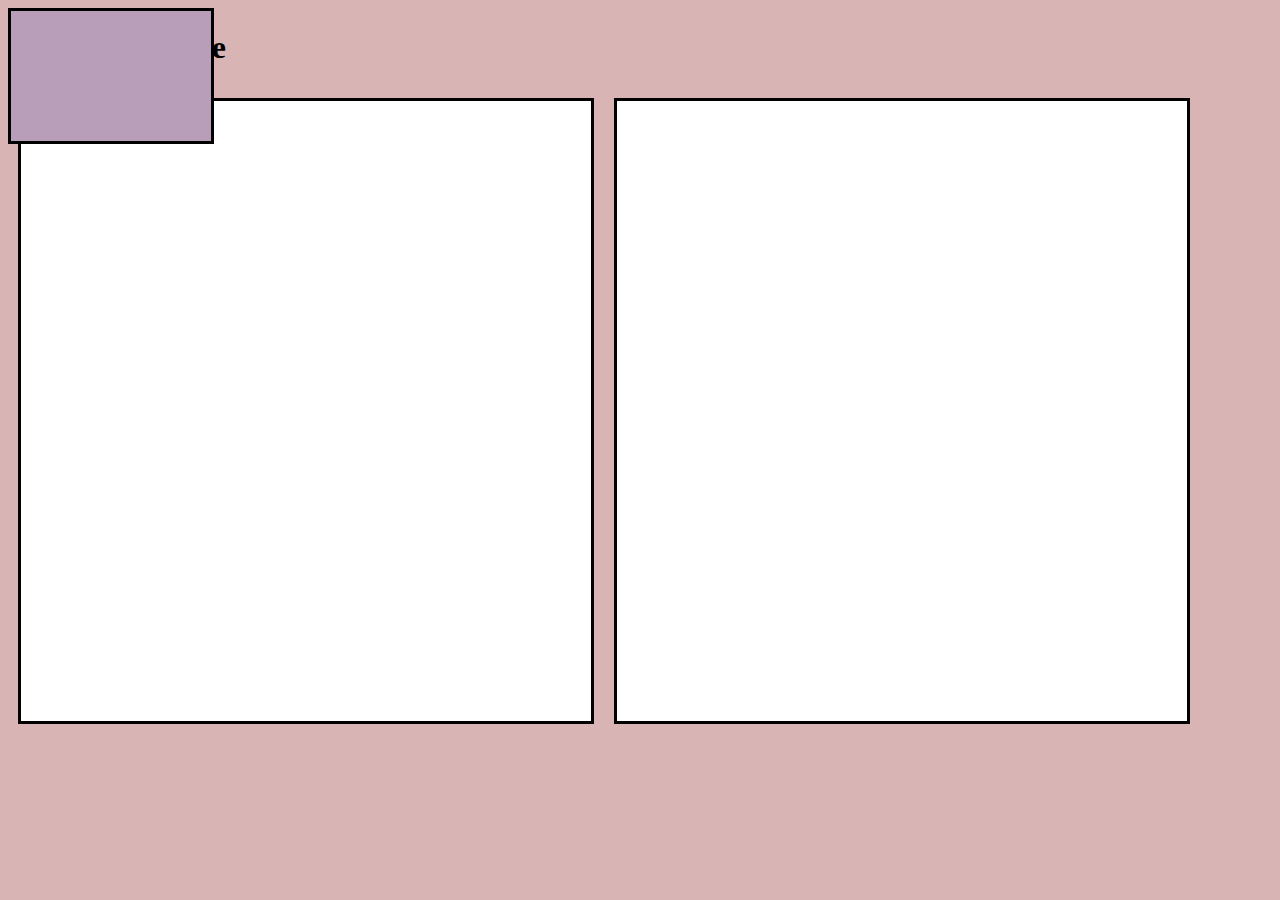
<file: L02_EventInspector/index.html>
<!DOCTYPE html>
<html lang="en">
<head>
    <meta charset="UTF-8">
    <meta http-equiv="X-UA-Compatible" content="IE=edge">
    <meta name="viewport" content="width=device-width, initial-scale=1.0">
    <title>Events-Exercise</title>
    <script src="script.js"></script>
    <link rel="stylesheet" href="style.css">
</head>
<body id="body">

    <h1>Events-Exercise</h1>

    <div id="container"> 

        <div id="div0"></div>

        <div id="div1"></div>

    </div>
    <span></span>
    
</body>
</html>
</file>
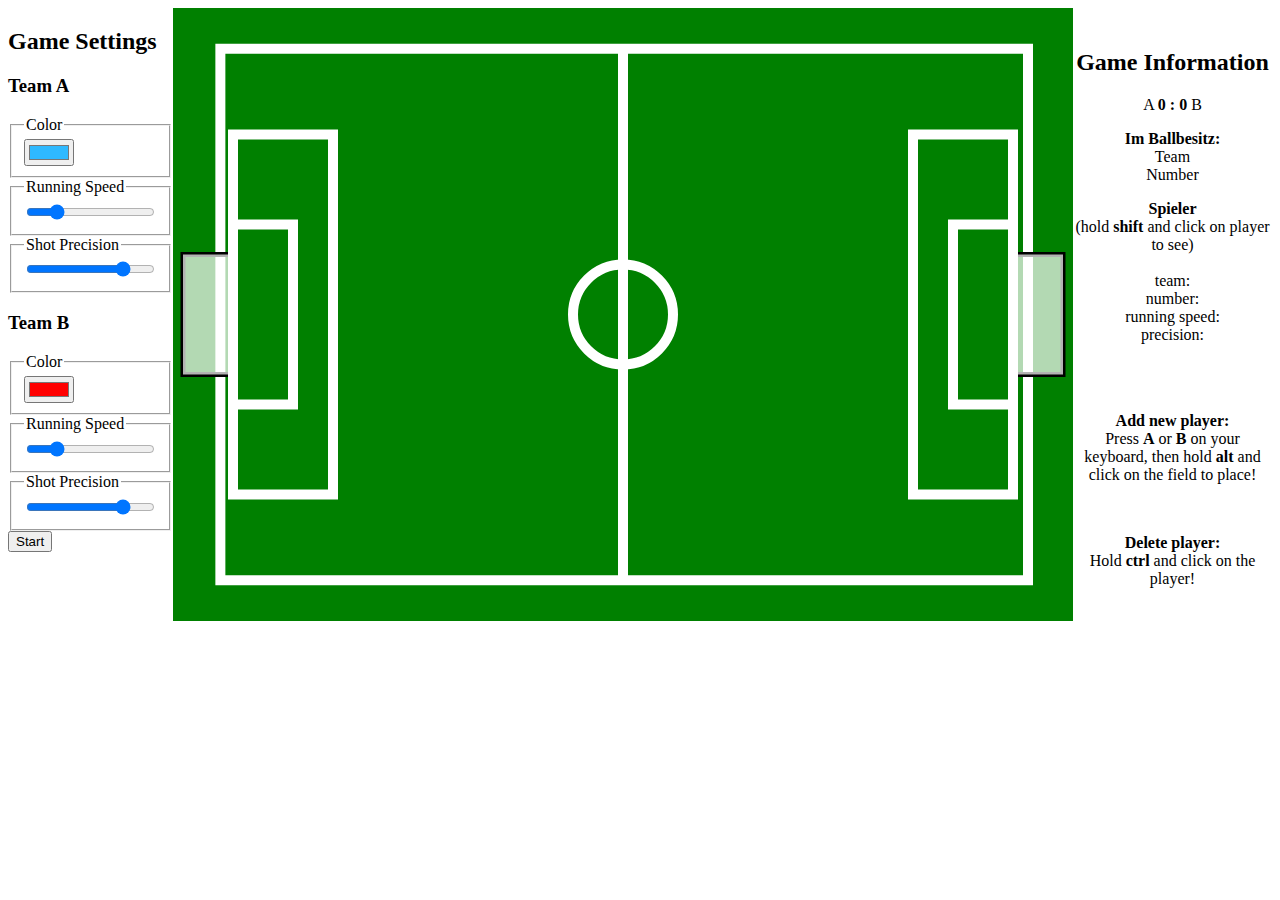
<file: Endaufgabe/fußball-simulation.html>
<!DOCTYPE html>
<html lang="en">
<head>
    <meta charset="UTF-8">
    <meta http-equiv="X-UA-Compatible" content="IE=edge">
    <meta name="viewport" content="width=device-width, initial-scale=1.0">
    <title>Document</title>
    <link rel="stylesheet" href="style.css">
    <script src="vector.js" defer></script>
    <script src="main.js" defer></script>
    <script src="paths.js" defer></script>
    <script src="moveable.js" defer></script>
    <script src="player.js" defer></script>
    <script src="lineJudge.js" defer></script>
    <script src="referee.js" defer></script>
    <script src="ball.js" defer></script>
</head>
<body>
    <div id="settings">
        <h2>Game Settings</h2>
        <div>
            <h3>Team A</h3>
            <form id="settingsA">
                <fieldset id="colorA">
                    <legend>Color</legend>
                    <input type="color" name="colorA" id="color" value="#2eb9ff">
                </fieldset>
                <fieldset id="speedA">
                    <legend>Running Speed</legend>
                    <input type="range" name="maxA1" min="50" max="100" step="5" value="60">
                </fieldset>
                <fieldset id="precisionA">
                    <legend>Shot Precision</legend>
                    <input type="range" name="maxA2" min="5" max="100" step="5" value="80">
                </fieldset>
            </form>
        </div>
        <div>
            <h3>Team B</h3>
            <form id="settingsB">
                <fieldset id="colorB">
                    <legend>Color</legend>
                    <input type="color" name="colorB" id="color" value="#ff0000">
                </fieldset>
                <fieldset id="speedB">
                    <legend>Running Speed</legend>
                    <input type="range" name="maxB1" min="50" max="100" step="5" value="60">
                </fieldset>
                <fieldset id="precisionB">
                    <legend>Shot Precision</legend>
                    <input type="range" name="maxB2" min="5" max="100" step="5" value="80">
                </fieldset>
            </form>
        </div>
        <button type="button" id="start">Start</button>
    </div>

    <div>
        <canvas></canvas>
    </div>
    <br>
    
    <div id="gameInfo">
        <h2>Game Information</h2>
        <p id="goals">A <b>0 : 0</b> B</p>
        <p id="ballPossession"><b>Im Ballbesitz:</b> <br> Team <br> Number</p>
        <p id="playerInfo"><b>Spieler</b> <br> (hold <b>shift</b> and click on player to see) <br> <br> 
        team: <br> number: <br> running speed: <br> precision: </p> <br><br>
        <p><b>Add new player:</b><br>Press <b>A</b> or <b>B</b> on your keyboard, then hold <b>alt</b> and click on the field to place! </p><br>
        <p><b>Delete player:</b><br>Hold <b>ctrl</b> and click on the player!</p>
        <button type="button" id="newGame" class="hidden">New Game</button>
    </div>
</body>
</html>
</file>
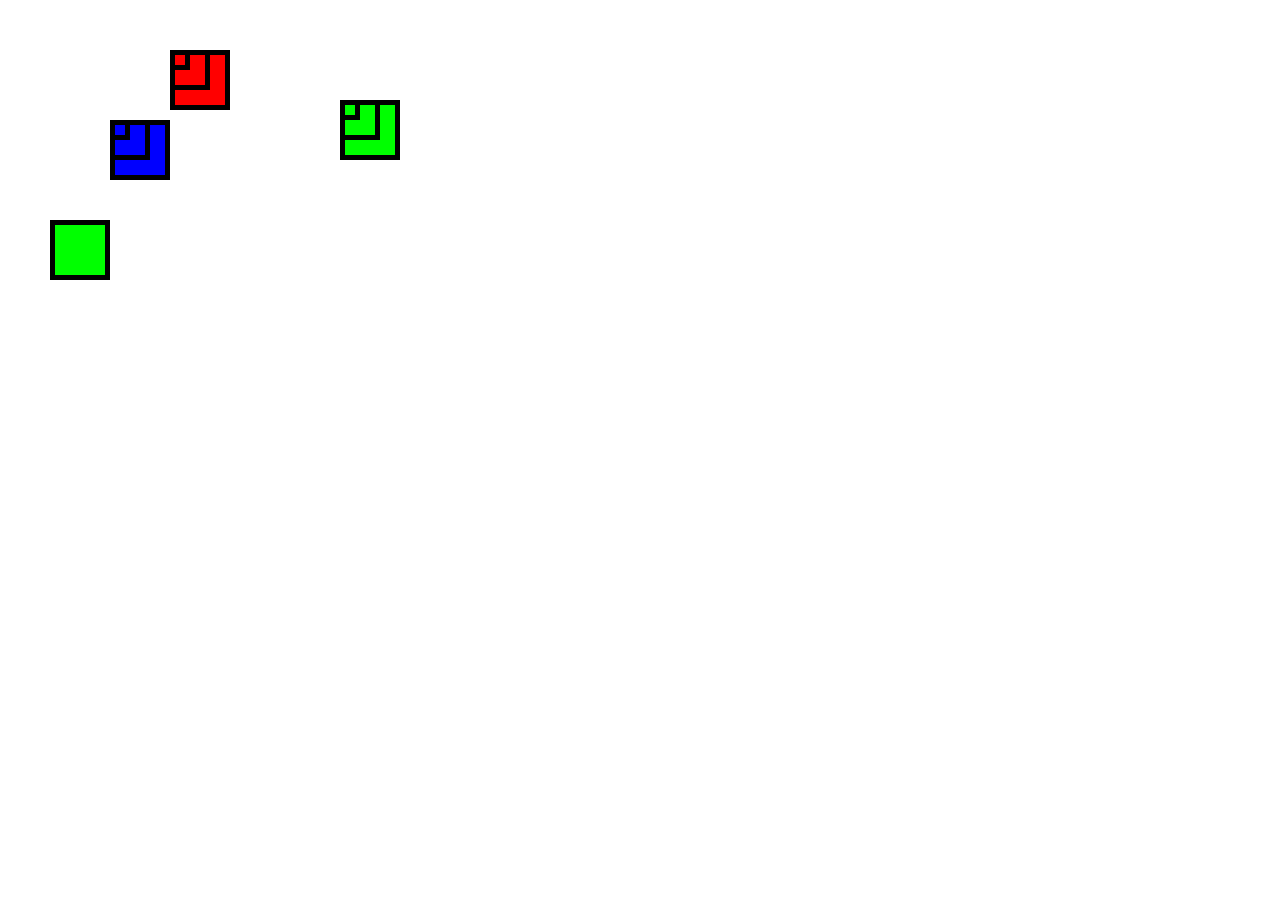
<file: L01_Boxes/Boxes.html>
<!DOCTYPE html>
<html lang="en">
<head>
    <meta charset="UTF-8">
    <meta http-equiv="X-UA-Compatible" content="IE=edge">
    <meta name="viewport" content="width=device-width, initial-scale=1.0">
    <title>L01_Boxes</title>
    <script src="Boxes.js"></script>
    <link rel="stylesheet" href="Boxes.css">
</head>
<body>
    
</body>
</html>
</file>
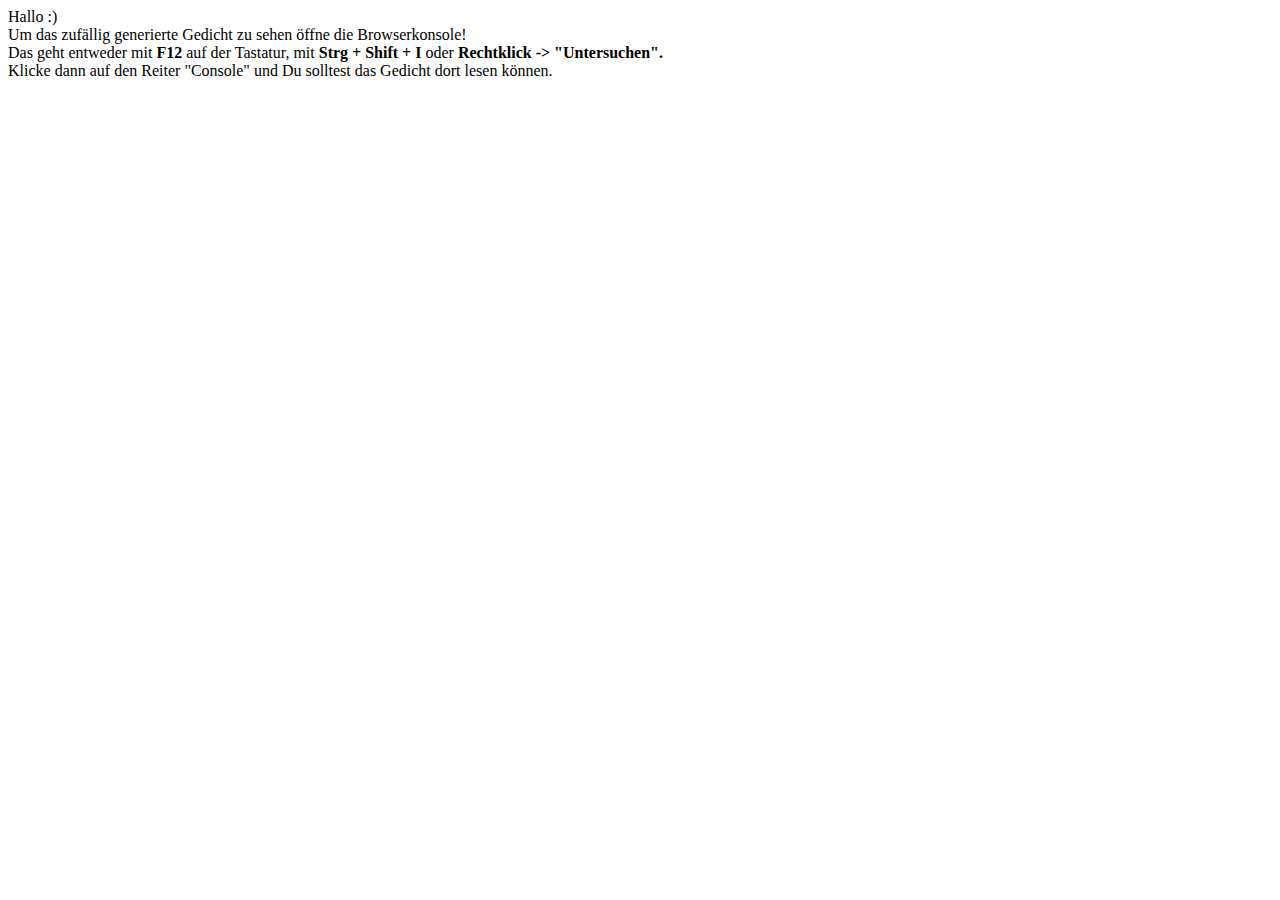
<file: L01_Zufallsgedicht/GedichtGenerator.html>
<!DOCTYPE html>
<html lang="en">
<head>
    <meta charset="UTF-8">
    <meta http-equiv="X-UA-Compatible" content="IE=edge">
    <meta name="viewport" content="width=device-width, initial-scale=1.0">
    <title>Zufallsgedicht</title>
    <script src="GedichtGenerator.js"></script>
</head>
<body>
    <div>Hallo :) 
        <br> Um das zufällig generierte Gedicht zu sehen öffne die Browserkonsole!
        <br> Das geht entweder mit <b>F12</b> auf der Tastatur, mit <b>Strg + Shift + I</b> oder <b>Rechtklick -> "Untersuchen".</b>
        <br> Klicke dann auf den Reiter "Console" und Du solltest das Gedicht dort lesen können.
    </div>
</body>
</html>
</file>
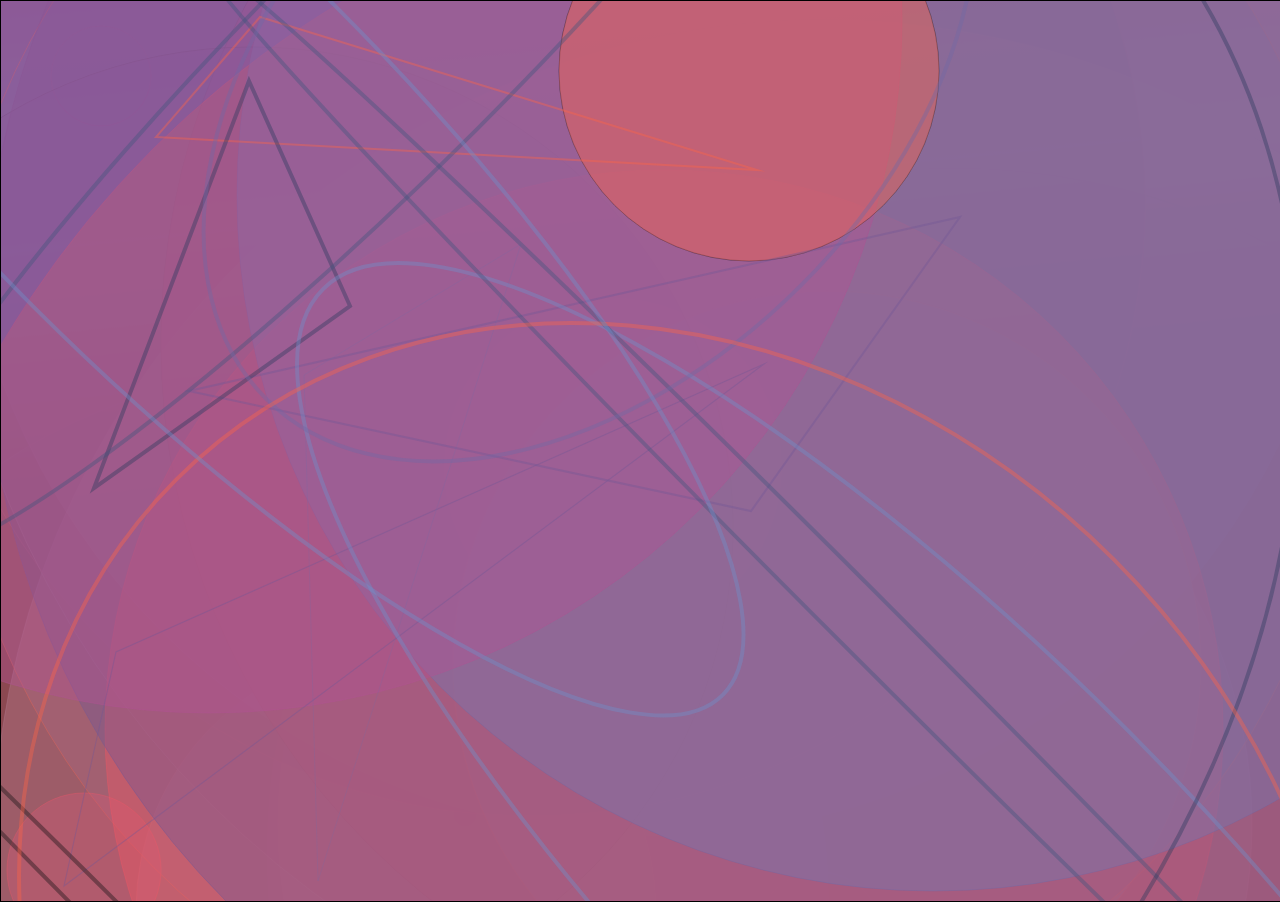
<file: L08.1_GenerativeKunst/genArt.html>
<!DOCTYPE html>
<html lang="en">
<head>
    <meta charset="UTF-8">
    <meta http-equiv="X-UA-Compatible" content="IE=edge">
    <meta name="viewport" content="width=device-width, initial-scale=1.0">
    <title>Generative Kunst</title>
    <link rel="stylesheet" href="genArt.css">
    <script src="canvas.js" defer></script>
</head>
<body>
    <canvas></canvas>
    
</body>
</html>
</file>
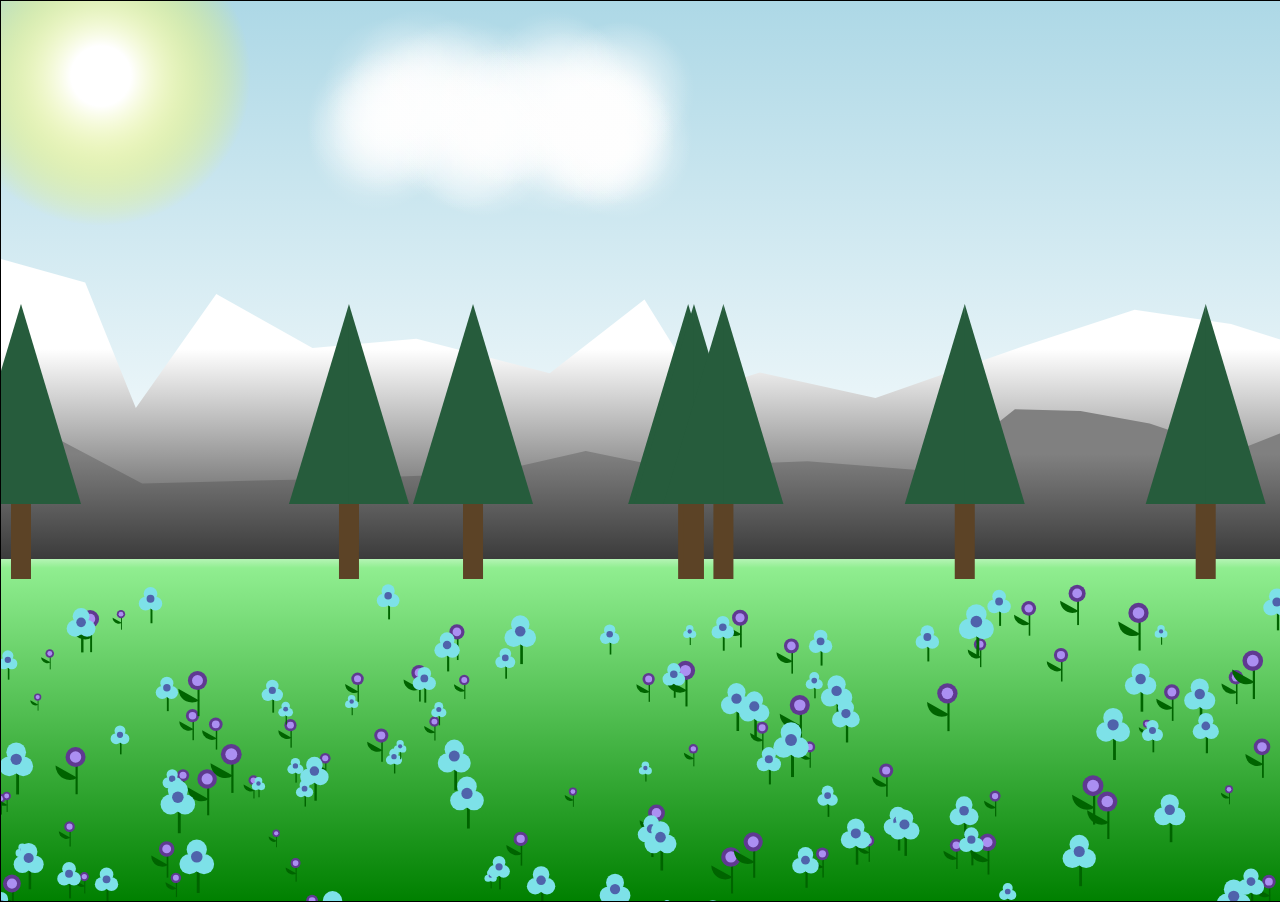
<file: L08.2_Blumenwiese/landscape.html>
<!DOCTYPE html>
<html lang="en">
<head>
    <meta charset="UTF-8">
    <meta http-equiv="X-UA-Compatible" content="IE=edge">
    <meta name="viewport" content="width=device-width, initial-scale=1.0">
    <title>Blumenwiese</title>
    <link rel="stylesheet" href="landscape.css">
    <script src="landscape.js" defer></script>
</head>
<body>

    <canvas></canvas>
    
</body>
</html>
</file>
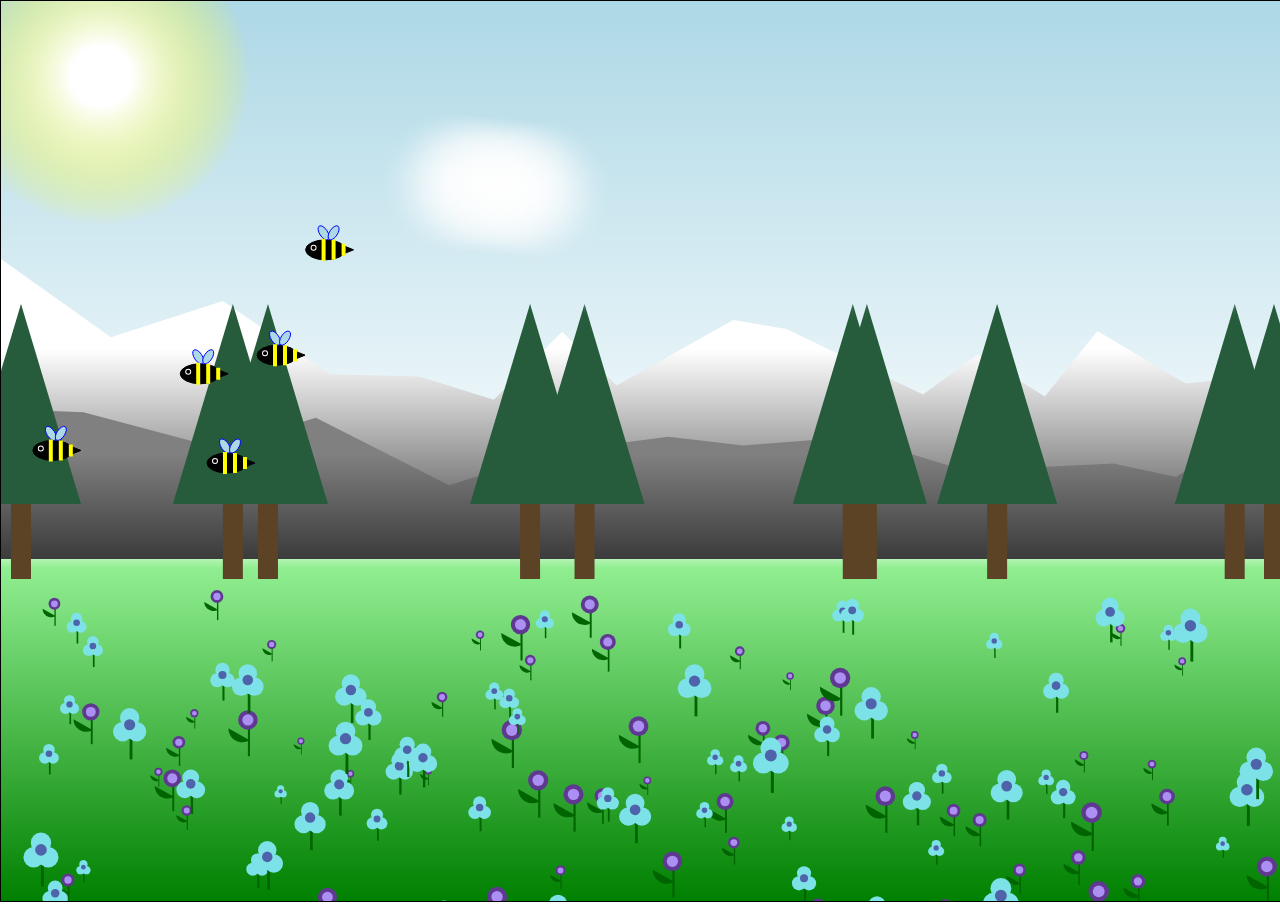
<file: L09.2_BlumenwieseClasses/landscape9-2.html>
<!DOCTYPE html>
<html lang="en">
<head>
    <meta charset="UTF-8">
    <meta http-equiv="X-UA-Compatible" content="IE=edge">
    <meta name="viewport" content="width=device-width, initial-scale=1.0">
    <title>Blumenwiese</title>
    <link rel="stylesheet" href="landscape9.2.css">
    <script src="vector.js" defer></script>
    <script src="paths.js" defer></script>
    <script src="clouds.js" defer></script>
    <script src="bees.js" defer></script>
    <script src="main.js" defer></script>
    
    
    
</head>
<body>

    <canvas></canvas>
    
</body>
</html>
</file>
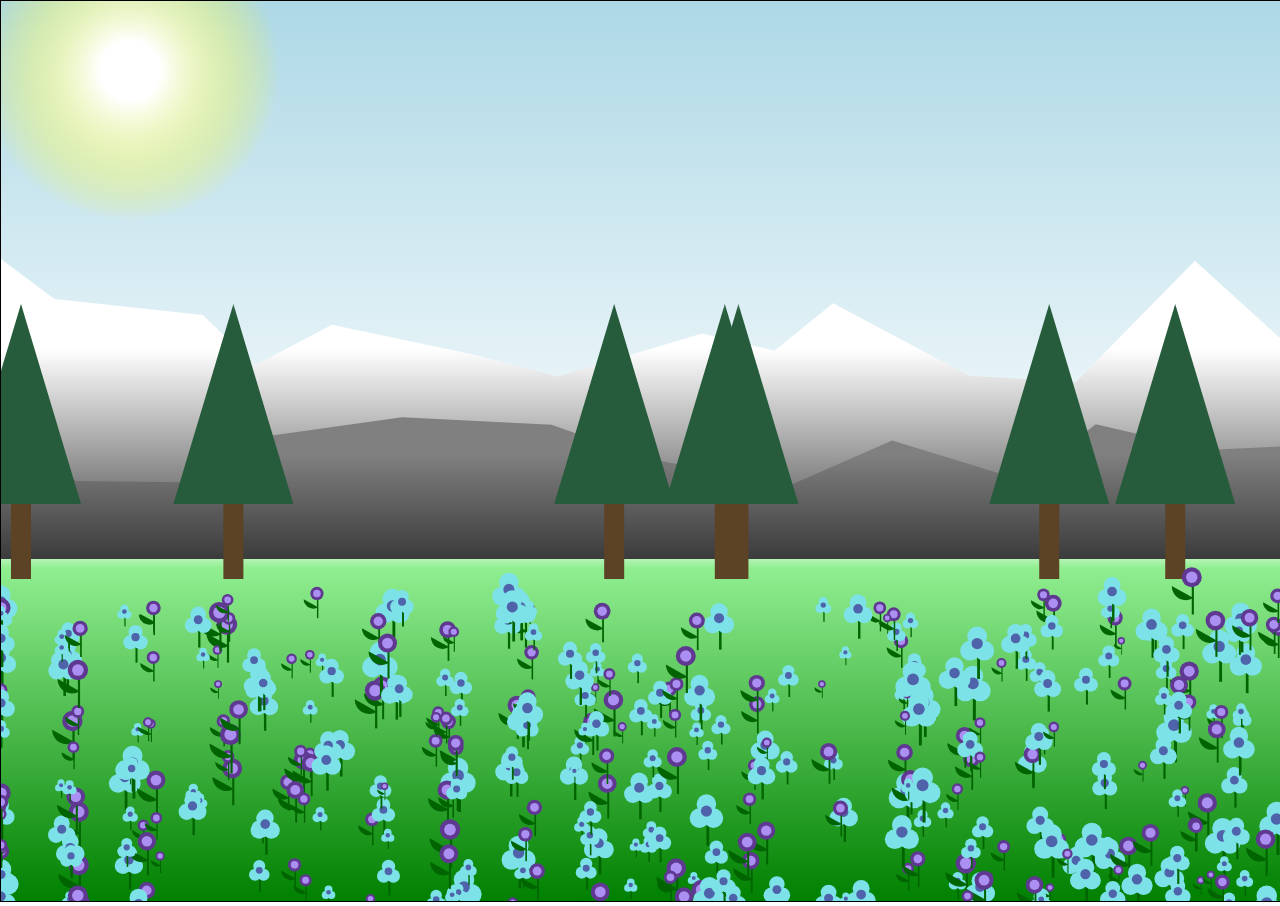
<file: L10.2_BlumenwiesePolymorphie/landscape10-2.html>
<!DOCTYPE html>
<html lang="en">
<head>
    <meta charset="UTF-8">
    <meta http-equiv="X-UA-Compatible" content="IE=edge">
    <meta name="viewport" content="width=device-width, initial-scale=1.0">
    <title>L10.2 Polymorphie</title>
    <link rel="stylesheet" href="landscape10-2.css">
    <script src="vector.js" defer></script>
    <script src="paths.js" defer></script>
    <script src="flower.js" defer></script>
    <script src="moveable.js" defer></script>
    <script src="cloud.js" defer></script>
    <script src="bee.js" defer></script>
    <script src="main.js" defer></script>
</head>
<body>

    <canvas></canvas>
    
</body>
</html>
</file>
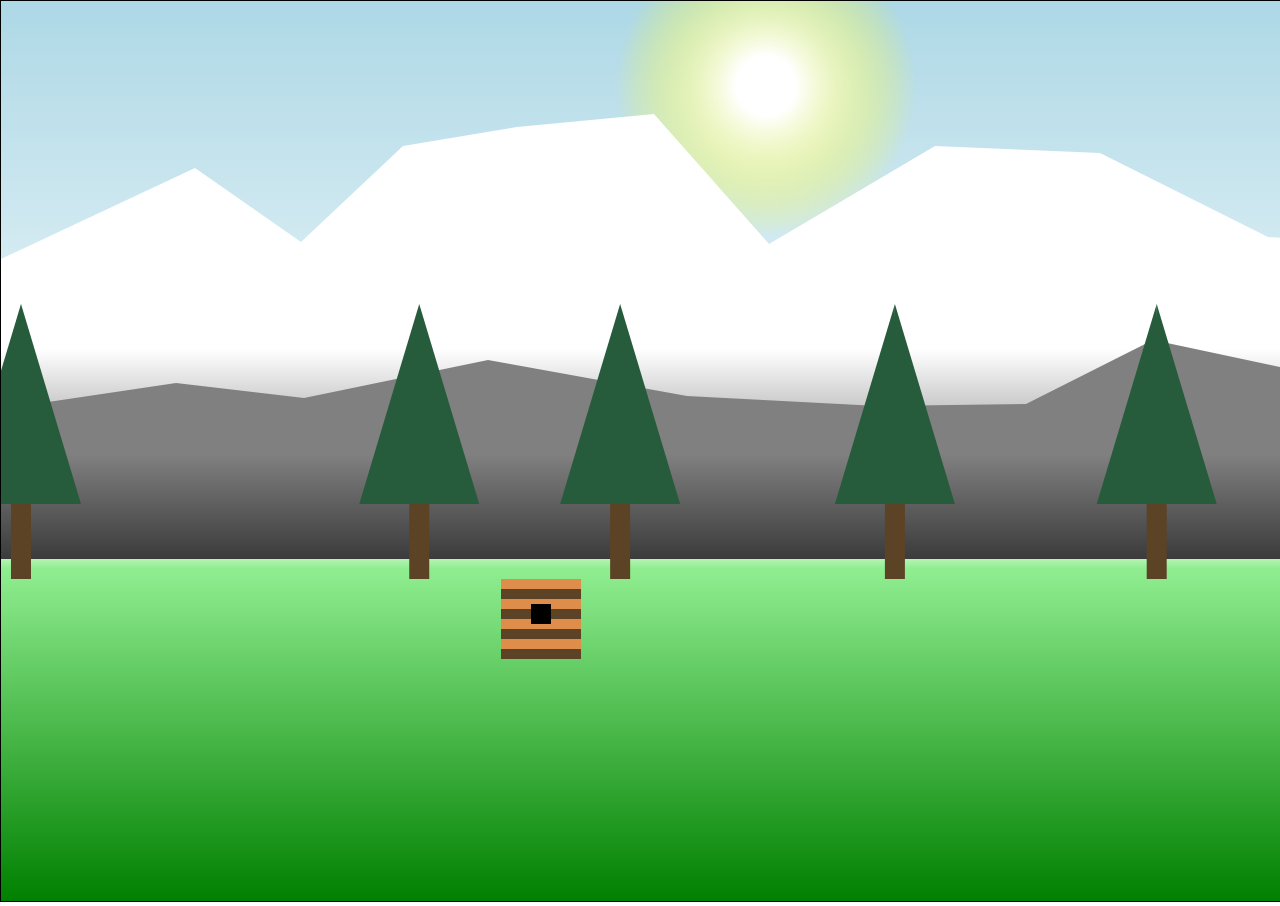
<file: L11.1_BlumenwieseAdvanced/landscape11_1.html>
<!DOCTYPE html>
<html lang="en">
<head>
    <meta charset="UTF-8">
    <meta http-equiv="X-UA-Compatible" content="IE=edge">
    <meta name="viewport" content="width=device-width, initial-scale=1.0">
    <title>L11.1 Blumenwiese Advanced</title>
    <link rel="stylesheet" href="landscape11_1.css">
    <script src="vector.js" defer></script>
    <script src="paths.js" defer></script>
    <script src="flower.js" defer></script>
    <script src="flower1.js" defer></script>
    <script src="flower2.js" defer></script>
    <script src="moveable.js" defer></script>
    <script src="cloud.js" defer></script>
    <script src="bee.js" defer></script>
    <script src="main.js" defer></script>
</head>
<body>

    <canvas></canvas>
    
</body>
</html>
</file>
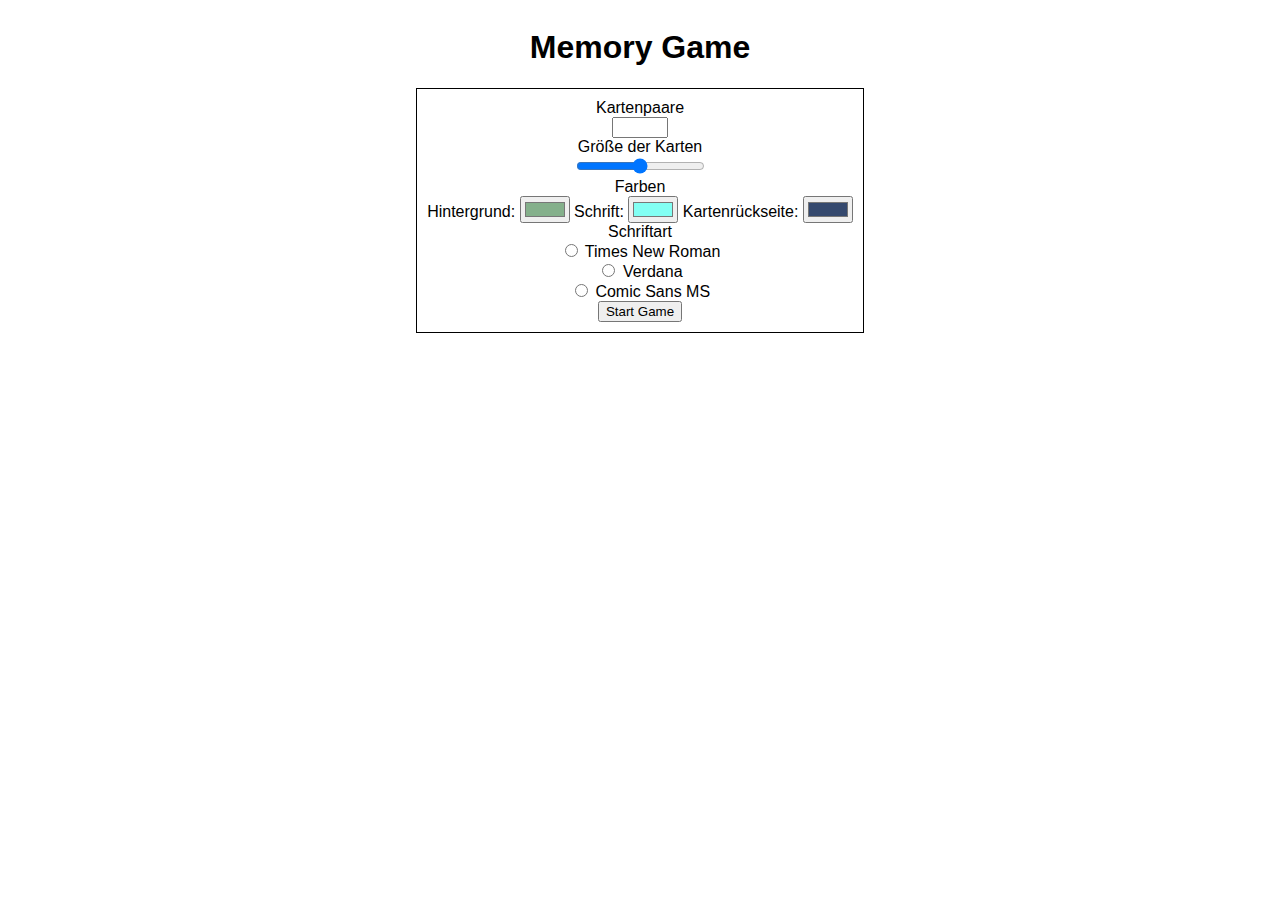
<file: Memory/memory.html>
<!DOCTYPE html>
<html lang="en">
<head>
    <meta charset="UTF-8">
    <meta http-equiv="X-UA-Compatible" content="IE=edge">
    <meta name="viewport" content="width=device-width, initial-scale=1.0">
    <title>Memory</title>
    <link rel="stylesheet" href="memory.css">
    <script src="memory.js" defer></script>
</head>
<body>

    <div class="main">
        <h1>Memory Game</h1>
        <p id="timer" class="hidden">Zeit: </p>

        <div id="menu" class="">
            <form>
                <div id="cardQuantity">
                    <legend>Kartenpaare</legend>
                    <input type="number" id="quantity" name="quantity" min="5" max="25" step="5">
                </div>

                <div id="cardSize">
                    <legend>Größe der Karten</legend>
                    <input type="range" id="size" name="size" min="100" max="200">
                </div>

                <div id="colors">
                    <legend>Farben</legend>
                    <label for="background">Hintergrund:</label>
                    <input type="color" id="background" name="background" value="#84b08b">

                    <label for="font">Schrift:</label>
                    <input type="color" id="font" name="font" value="#82fff3">

                    <label for="backside">Kartenrückseite:</label>
                    <input type="color" id="backside" name="backside" value="#35496e">

                </div>

                <div id="fonts">
                    <legend>Schriftart</legend>

                    <input type="radio" id="times" name="times" value="Times New Roman">
                    <label for="times">Times New Roman</label><br>

                    <input type="radio" id="verdana" name="verdana" value="Verdana">
                    <label for="verdana">Verdana</label><br>

                    <input type="radio" id="comic" name="comic" value="Comic Sans MS">
                    <label for="comic">Comic Sans MS</label>
                </div>

            </form>

            <input type="button" id="start" name="start" value="Start Game">

        </div>

        

        <div id="board">

        </div>

        <div id="win" class="hidden">
            <h3>Bravo!</h3>
            <p id="time">Benötigte Zeit: </p>
            <input type="button" id="new" name="new" value="New Game">
        </div>
    </div>
    
</body>
</html>
</file>
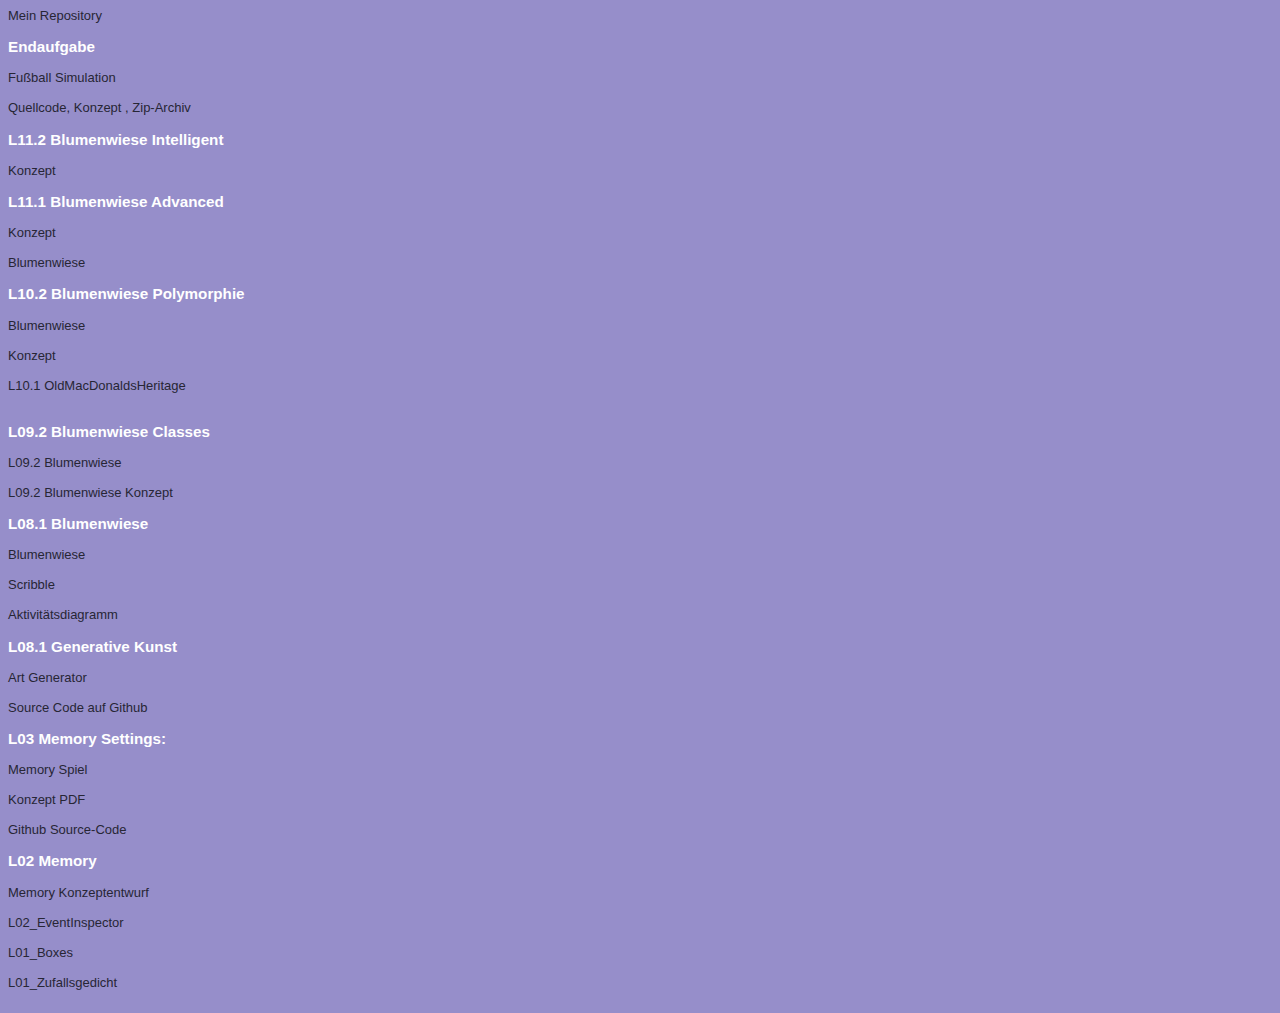
<file: Steckbrief/steckbrief.htm>
<!DOCTYPE html>
<html>
<head>
<meta charset="utf-8" />
<title>Steckbrief</title>
<link rel="stylesheet" href="styleSB.css">

</head>
<body>
	<a href="https://github.com/LaraMMue/EIA2-SoSe21">Mein Repository</a>

	<h3>Endaufgabe</h3>
	<a href="https://larammue.github.io/EIA2-SoSe21/Endaufgabe/fußball-simulation.html">Fußball Simulation</a>
	<br>
	<a href="https://github.com/LaraMMue/EIA2-SoSe21/tree/main/Endaufgabe">Quellcode, Konzept , Zip-Archiv</a>

	<h3>L11.2 Blumenwiese Intelligent</h3>
	<a href="https://github.com/LaraMMue/EIA2-SoSe21/blob/main/L11.2_BlumenwieseIntelligent/L11-2%20Konzept.pdf">Konzept</a>

	<h3>L11.1 Blumenwiese Advanced</h3>
	<a href="https://github.com/LaraMMue/EIA2-SoSe21/blob/main/L11.1_BlumenwieseAdvanced/L11_1%20BlumenwieseAdvanced%20Konzept.pdf">Konzept</a>
	<br>
	<a href="https://larammue.github.io/EIA2-SoSe21/L11.1_BlumenwieseAdvanced/landscape11_1.html">Blumenwiese</a>

	<h3>L10.2 Blumenwiese Polymorphie</h3>
	<a href="https://larammue.github.io/EIA2-SoSe21/L10.2_BlumenwiesePolymorphie/landscape10-2.html">Blumenwiese</a>
	<br> 
	<a href="https://github.com/LaraMMue/EIA2-SoSe21/blob/main/L10.2_BlumenwiesePolymorphie/L10-2polymorphie.pdf">Konzept</a>

	<br>
	<a href="https://github.com/LaraMMue/EIA2-SoSe21/blob/main/L10.1_OldMacDonaldsHeritage/Konzept%20L101_OldMacDonaldsHeritage.pdf">L10.1 OldMacDonaldsHeritage</a>
	<br>

	<h3>L09.2 Blumenwiese Classes</h3>
	<a href="https://larammue.github.io/EIA2-SoSe21/L09.2_BlumenwieseClasses/landscape9-2.html">L09.2 Blumenwiese</a>
	<br> 
	<a href="https://github.com/LaraMMue/EIA2-SoSe21/blob/main/L09.2_BlumenwieseClasses/Konzept%20L09-2%20Blumenwiese.pdf">L09.2 Blumenwiese Konzept</a>

	<h3>L08.1 Blumenwiese</h3>
	<a href="https://larammue.github.io/EIA2-SoSe21/L08.2_Blumenwiese/landscape.html">Blumenwiese</a>
	<br>
	<a href="https://github.com/LaraMMue/EIA2-SoSe21/blob/main/L08.2_Blumenwiese/Scribble.jpeg">Scribble</a>
	<br>
	<a href="https://github.com/LaraMMue/EIA2-SoSe21/blob/main/L08.2_Blumenwiese/Blumenwiese_Activity_Diagram.pdf">Aktivitätsdiagramm</a>
	

	<h3>L08.1 Generative Kunst</h3>
	<a href="https://larammue.github.io/EIA2-SoSe21/L08.1_GenerativeKunst/genArt.html">Art Generator</a>
	<br>
	<a href="https://github.com/LaraMMue/EIA2-SoSe21/tree/main/L08.1_GenerativeKunst">Source Code auf Github</a>

	<h3>L03 Memory Settings:</h3>
	<a href="https://larammue.github.io/EIA2-SoSe21/Memory/memory.html">Memory Spiel</a>
	<br>
	<a href="https://github.com/LaraMMue/EIA2-SoSe21/blob/main/Memory/Memory_FINAL_Activity_useCase_UI.pdf">Konzept PDF</a>
	<br>
	<a href="https://github.com/LaraMMue/EIA2-SoSe21/tree/main/Memory">Github Source-Code</a>

	<h3>L02 Memory</h3>

	<a href="https://github.com/LaraMMue/EIA2-SoSe21/blob/main/Memory/Memory%20Activity%20Diagram%20UI%20Use%20Case.pdf">Memory Konzeptentwurf</a>
	<br>

	<a href="https://larammue.github.io/EIA2-SoSe21/L02_EventInspector/index.html">L02_EventInspector</a>
	<br>

	<a href="https://github.com/LaraMMue/EIA2-SoSe21/tree/main/L01_Boxes">L01_Boxes</a>
	<br>

	<a href="https://larammue.github.io/EIA2-SoSe21/L01_Zufallsgedicht/GedichtGenerator.html">L01_Zufallsgedicht</a>
	<br>
	
</body>
</html>
</file>
<file: L02_EventInspector/style.css>
body {
    height: 100%;
    text-align: center;
    display: grid;
    background-color: rgb(216, 180, 180);
}

h1 {
    text-align: left;
}

#container {
    display: flex;
    flex-direction: row;
}

#div0 {
    position: relative;
    border: solid #000000;
    height: 600px;
    width: 550px;
    margin: 10px;
    padding: 10px;
    background-color: white;
}

#div1 {
    position: relative;
    border: solid #000000;
    height: 600px;
    width: 550px;
    margin: 10px;
    padding: 10px;
    background-color: white;
}

span {
    position: fixed;
    border: solid black;
    height: 100px;
    width: 200px;
    text-align: center;
    padding-top: 30px;
    background-color: rgb(184, 158, 185);
}
</file>
<file: Endaufgabe/style.css>
body {
    display: flex;
    flex-direction: row;
}

.hidden {
    display: none !important;
}

#gameInfo {
    text-align: center;
    align-content: center;
    flex-direction: column;
}

#settings {
    padding: 10;
}
</file>
<file: L01_Boxes/Boxes.css>
div {
    border: thick solid black;
    position: absolute;
}

.big {
    width: 50px;
    height: 50px;
}
.medium {
    width: 30px;
    height: 30px;
}
.small {
    width: 10px;
    height: 10px;
}
</file>
<file: L08.1_GenerativeKunst/genArt.css>
canvas {
    border: 1px solid black;
}

body {
    margin: 0;
}
</file>
<file: L08.2_Blumenwiese/landscape.css>
canvas {
    border: 1px solid black;
}

body {
    margin: 0;
}
</file>
<file: L09.2_BlumenwieseClasses/landscape9.2.css>
canvas {
    border: 1px solid black;
}

body {
    margin: 0;
}
</file>
<file: L10.2_BlumenwiesePolymorphie/landscape10-2.css>
canvas {
    border: 1px solid black;
}

body {
    margin: 0;
}
</file>
<file: L11.1_BlumenwieseAdvanced/landscape11_1.css>
canvas {
    border: 1px solid black;
}

body {
    margin: 0;
}
</file>
<file: Memory/memory.css>
body {
    display: grid;
    justify-content: center;
    align-items: center;
    min-height: 100%;
    text-align: center;
    font-family: Arial, Helvetica, sans-serif;
}

h1 {
    text-align: center;
}


#menu {
    border: solid black 1px;
    padding: 10px;
}

.hidden {
    display: none !important;
}

.invisible {
    visibility: hidden;
}

#board > div {
    position: relative;
    margin: 10px;
}

#board {
    display: grid;
    grid-template-columns: repeat(5, 1fr);
    grid-gap: 1em;
    border: none;
}

span {
    position: absolute;
    left: 50%;
    top: 50%;
    transform: translate(-50%, -50%);
    -webkit-transform: translate(-50%, -50%);
    font-size: x-large;
}

#win {
    border: solid black 1px;
    position: relative;
    padding: 10px;
}
</file>
<file: Steckbrief/styleSB.css>
body {
	font-family: arial;
	font-size: small;
    background-color: rgb(150, 142, 202);
    color: white;
}

a {
    color: rgb(39, 38, 53);
    text-decoration: none;
    display: block;
}

a:hover {
    color: aquamarine;
}
</file>
